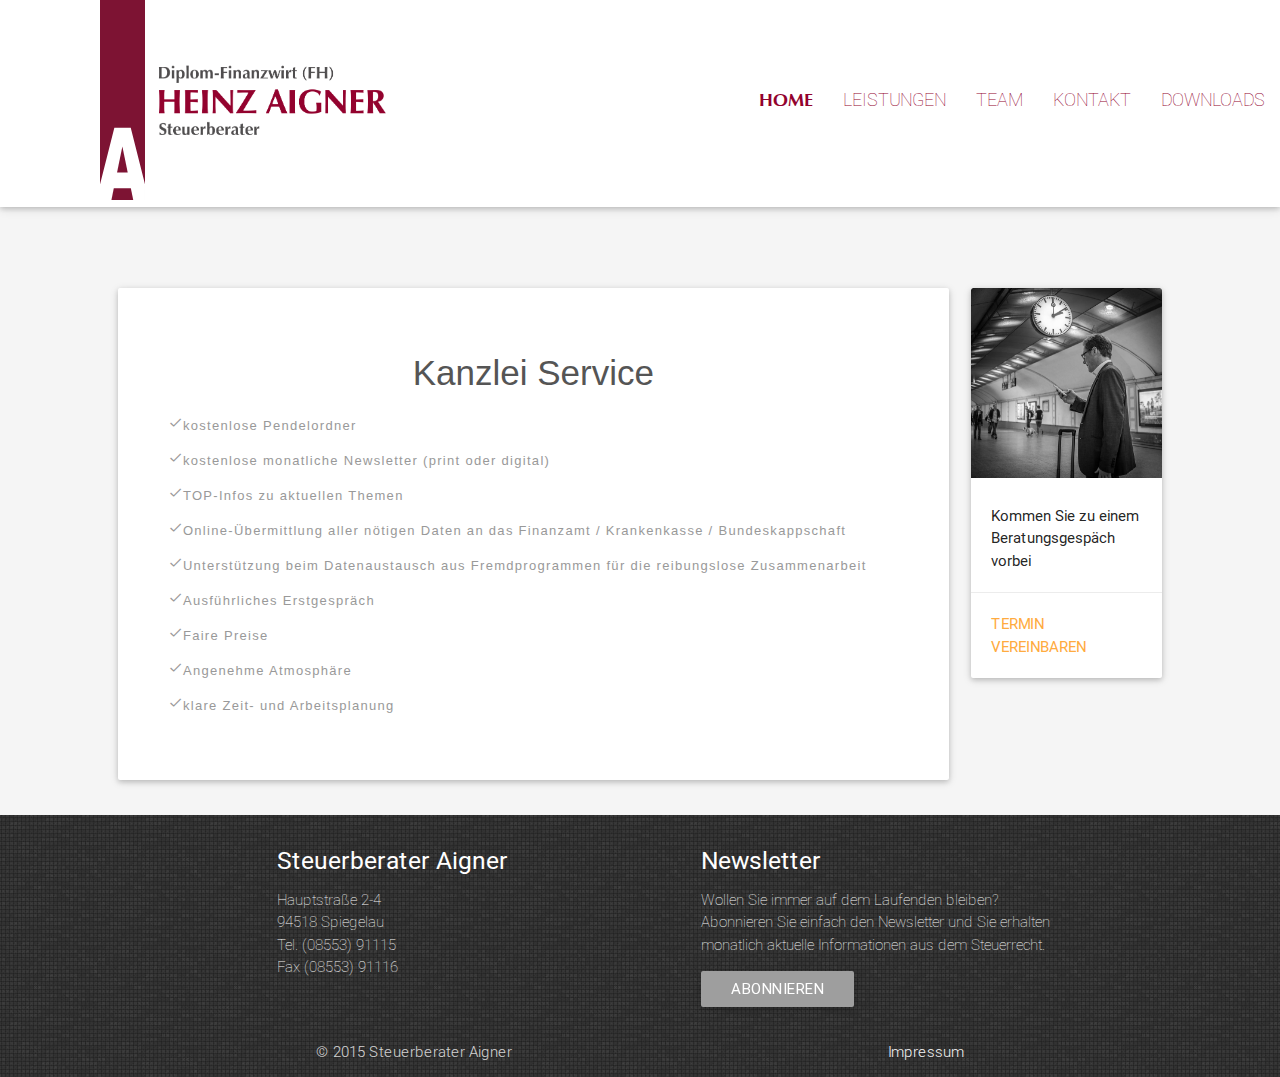
<file: index.html>
<!DOCTYPE html>
<html>

<head>
    <!--Import materialize.css-->
    <link type="text/css" rel="stylesheet" href="css/materialize.css" media="screen,projection"/>
    <link type="text/css" rel="stylesheet" href="css/style.css" media="screen,projection"/>
    <link href="https://fonts.googleapis.com/icon?family=Material+Icons" rel="stylesheet">

    <!--Let browser know website is optimized for mobile-->
    <meta name="viewport" content="width=device-width, initial-scale=1.0"/>
    <meta charset="utf-8">


    <!--  Favicon-->
    <link rel="apple-touch-icon" sizes="57x57" href="favicon/apple-icon-57x57.png">
    <link rel="apple-touch-icon" sizes="60x60" href="favicon/apple-icon-60x60.png">
    <link rel="apple-touch-icon" sizes="72x72" href="favicon/apple-icon-72x72.png">
    <link rel="apple-touch-icon" sizes="76x76" href="favicon/apple-icon-76x76.png">
    <link rel="apple-touch-icon" sizes="114x114" href="favicon/apple-icon-114x114.png">
    <link rel="apple-touch-icon" sizes="120x120" href="favicon/apple-icon-120x120.png">
    <link rel="apple-touch-icon" sizes="144x144" href="favicon/apple-icon-144x144.png">
    <link rel="apple-touch-icon" sizes="152x152" href="favicon/apple-icon-152x152.png">
    <link rel="apple-touch-icon" sizes="180x180" href="favicon/apple-icon-180x180.png">
    <link rel="icon" type="image/png" sizes="192x192" href="favicon/android-icon-192x192.png">
    <link rel="icon" type="image/png" sizes="32x32" href="favicon/favicon-32x32.png">
    <link rel="icon" type="image/png" sizes="96x96" href="favicon/favicon-96x96.png">
    <link rel="icon" type="image/png" sizes="16x16" href="favicon/favicon-16x16.png">
    <link rel="manifest" href="favicon/manifest.json">
    <meta name="msapplication-TileColor" content="#ffffff">
    <meta name="msapplication-TileImage" content="favicon/ms-icon-144x144.png">
    <meta name="theme-color" content="#ffffff">
    <title>Steuerkanzlei Heinz Aigner</title>
</head>

<body>
<header class="z-depth-1">
    <div class="navbar">
        <nav>

            <div class="nav-wrapper">
                <a href="#!" class="brand-logo "><img src="assets/img/logo_svg.svg" class="head_logo"></a>
                <a href="#!" ><img src="assets/img/title_logo.png" class="title_text"></a>
                <a href="#" data-activates="mobile-demo" class="button-collapse"><i class="material-icons">menu</i></a>
                <ul class="right hide-on-med-and-down">
                    <li><a class="navitems active" href="index.html">Home</a></li>
                    <li><a class="navitems" href="Leistungen.html">Leistungen</a></li>
                    <li><a class="navitems" href="Team.html">Team</a></li>
                    <li><a class="navitems" href="kontakt.html">Kontakt</a></li>
                    <li><a class="navitems" href="downloads.html">Downloads</a></li>


                </ul>
                <ul class="side-nav" id="mobile-demo">
                    <li><a href="index.html">Home</a></li>
                    <li><a href="Leistungen.html">Leistungen</a></li>
                    <li><a href="Team.html">Team</a></li>
                    <li><a href="kontakt.html">Kontakt</a></li>
                    <li><a href="downloads.html">Downloads</a></li>

                </ul>
            </div>
        </nav>
    </div>
</header>

<main>
    <!--
    <div class="slider">
        <ul class="slides">
            <li>
                <img src="http://lorempixel.com/output/business-q-g-1160-500-4.jpg">
                <!-- random image 
                <div class="caption center-align">
                    <h3>This is our big Tagline!</h3>
                    <h5 class="light grey-text text-lighten-3">Here's our small slogan.</h5>
                </div>
            </li>
            <li>
                <img src="http://lorempixel.com/output/business-q-g-1124-480-6.jpg">
                <!-- random image 
                <div class="caption left-align">
                    <h3>Left Aligned Caption</h3>
                    <h5 class="light grey-text text-lighten-3">Here's our small slogan.</h5>
                </div>
            </li>
            <li>
                <img src="http://lorempixel.com/output/business-q-g-1124-480-1.jpg">
                <!-- random image 
                <div class="caption right-align">
                    <h3>Right Aligned Caption</h3>
                    <h5 class="light grey-text text-lighten-3">Here's our small slogan.</h5>
                </div>
            </li>
            <li>
                <img src="http://lorempixel.com/output/business-q-g-1124-480-8.jpg">
                <!-- random image 
                <div class="caption center-align">
                    <h3>This is our big Tagline!</h3>
                    <h5 class="light grey-text text-lighten-3">Here's our small slogan.</h5>
                </div>
            </li>
        </ul>
    -->
    </div>
    <div class="row">
        <div class="col s12 m1">
        <p></p></div>
        <div class="col s12 m8">
            <div class="card" id="kanzlei-service">
                <h4 class="center-align h-arvo">Kanzlei Service</h4>
                <p class="p-arvo-1"><i class="tiny material-icons">done</i>kostenlose Pendelordner</p>
                <p class="p-arvo-1"><i class="tiny material-icons">done</i>kostenlose monatliche Newsletter (print oder digital)</p>
                <p class="p-arvo-1"><i class="tiny material-icons">done</i>TOP-Infos zu aktuellen Themen</p>
                <p class="p-arvo-1"><i class="tiny material-icons">done</i>Online-Übermittlung aller nötigen Daten an das Finanzamt / Krankenkasse / Bundeskappschaft</p>
                <p class="p-arvo-1"><i class="tiny material-icons">done</i>Unterstützung beim Datenaustausch aus Fremdprogrammen für die reibungslose Zusammenarbeit</p>
                <p class="p-arvo-1"><i class="tiny material-icons">done</i>Ausführliches Erstgespräch</p>
                <p class="p-arvo-1"><i class="tiny material-icons">done</i>Faire Preise</p>
                <p class="p-arvo-1"><i class="tiny material-icons">done</i>Angenehme Atmosphäre</p>
                <p class="p-arvo-1"><i class="tiny material-icons">done</i>klare Zeit- und Arbeitsplanung</p>
            </div>
        </div>
        <div class="col s12 m2">
            <div class="card">
                <div class="card-image">
                    <img src="assets/img/home/img-termin.jpg">

                </div>
                <div class="card-content">
                    <p>Kommen Sie zu einem Beratungsgespäch vorbei</p>
                </div>
                <div class="card-action">
                    <a href="#">Termin vereinbaren</a>
                </div>
            </div>
        </div>
        <!--          <div class="col s0 m5"> <p> </p></div>-->
    </div>
</main>
<div id="modal1" class="modal">
    <div class="modal-content">
        <h4>Impressum</h4>
        <b>Zuständige Aufsichtsbehörde: </b>
        <br>Steuerberaterkammer München. Nederlingerstr.9, 80638 München
        <br>
        <br>
        <b>Zuständige Kammer:</b>
        <br>Steuerberaterkammer München. Nederlingerstr.9, 80638 München Berufsbezeichnung: Steuerberater (bestellt am
        27.12.1995 durch Bayer. Staatsministerium der Finanzen)
        <br>
        <br>
        <b>Berufsrechtliche Regelungen:</b>
        <br>Steuerberatungsgesetz (StBerG) Durchführungsverordnung zum Steuerberatungsgesetz (DVStB) Berufsordnung für
        Steuerberater (BOStB) Steuerberatergebührenverordnung (StBGebV).
        <br>Hinweis: Die Regelungen können bei der Bundessteuerberaterkammer www.bstbk.de eingesehen werden. Angaben zur
        Berufshaftpflichtversicherung. Zürich Insurance pic – Niederlassung Deutschland, 53287 Bonn – Vertrags-Nr.
        802.120.432.027 Umsatzsteuer-Identifikationsnummer (§27a UStG): DE175885136
        <br>
        <br> <b>Inhaltlich Verantwortlicher:</b>
        <br> Heinz Aigner
        <br> Dorfstraße 18
        <br>94536 Eppenschlag
        <br><b>Haftungsausschluss:</b>
        <br> Für die Inhalte externer Links übernehmen wir trotz sorgfältiger inhaltlicher Prüfung keine Haftung. Den
        Inhalt verlinkter Seiten verantworten deren Betreiber.</p>
        <br>
        <br>
    </div>
    <div class="modal-footer">
        <a href="#!" class=" modal-action modal-close waves-effect waves-green btn-flat">Schliessen</a>
    </div>
</div>

<div id="modal2" class="modal">
    <div class="modal-content">
        <h4>Geben Sie Ihre Email-Adresse ein</h4>

        <div class="row">
            <form class="col s12">
                <div class="row">
                    <div class="input-field col s12">
                        <input id="email" type="email" class="validate">
                        <label for="email" data-error="wrong" data-success="right">max-mustermann@beispiel.de</label>
                        <button class=" btn waves-effect waves-light grey modal-trigger " href="#modal2" type="submit "
                                name="action ">Absenden
                        </button>
                    </div>
                </div>
            </form>
        </div>

    </div>
    <div class="modal-footer">
        <a href="#!" class=" modal-action modal-close waves-effect waves-green btn-flat">Schliessen</a>
    </div>
</div>

<footer class="page-footer">
    <div class="container">
        <div class="row">
            <div class="col s6">
                <h5 class="white-text">Steuerberater Aigner</h5>

                <p class="grey-text text-lighten-4" id="adress">Hauptstraße 2-4
                    <br>94518 Spiegelau
                    <br>Tel. (08553) 91115
                    <br>Fax (08553) 91116</p>

            </div>
            <div class="col s6">
                <h5 class="white-text">Newsletter</h5>

                <p class="grey-text text-lighten-4" id="newsletter">Wollen Sie immer auf dem Laufenden bleiben?
                    <br>Abonnieren Sie einfach den Newsletter und Sie erhalten monatlich aktuelle Informationen aus dem
                    Steuerrecht.</p>
                <button class=" btn waves-effect waves-light grey modal-trigger " href="#modal2" type="submit "
                        name="action ">Abonnieren
                </button>


            </div>

        </div>
        <div class="footer-copyright">
            <div class="container container-copy">© 2015 Steuerberater Aigner
                <a class="grey-text text-lighten-4 right modal-trigger " href="#modal1 ">Impressum</a>
            </div>

        </div>
</footer>
<!--Import jQuery before materialize.js-->
<script type="text/javascript " src="https://code.jquery.com/jquery-2.1.1.min.js "></script>
<script type="text/javascript " src="js/materialize.min.js "></script>
<script type="text/javascript" src="js/classie.js"></script>
<script type="text/javascript " src="js/app.js "></script>
</body>

</html>
</file>
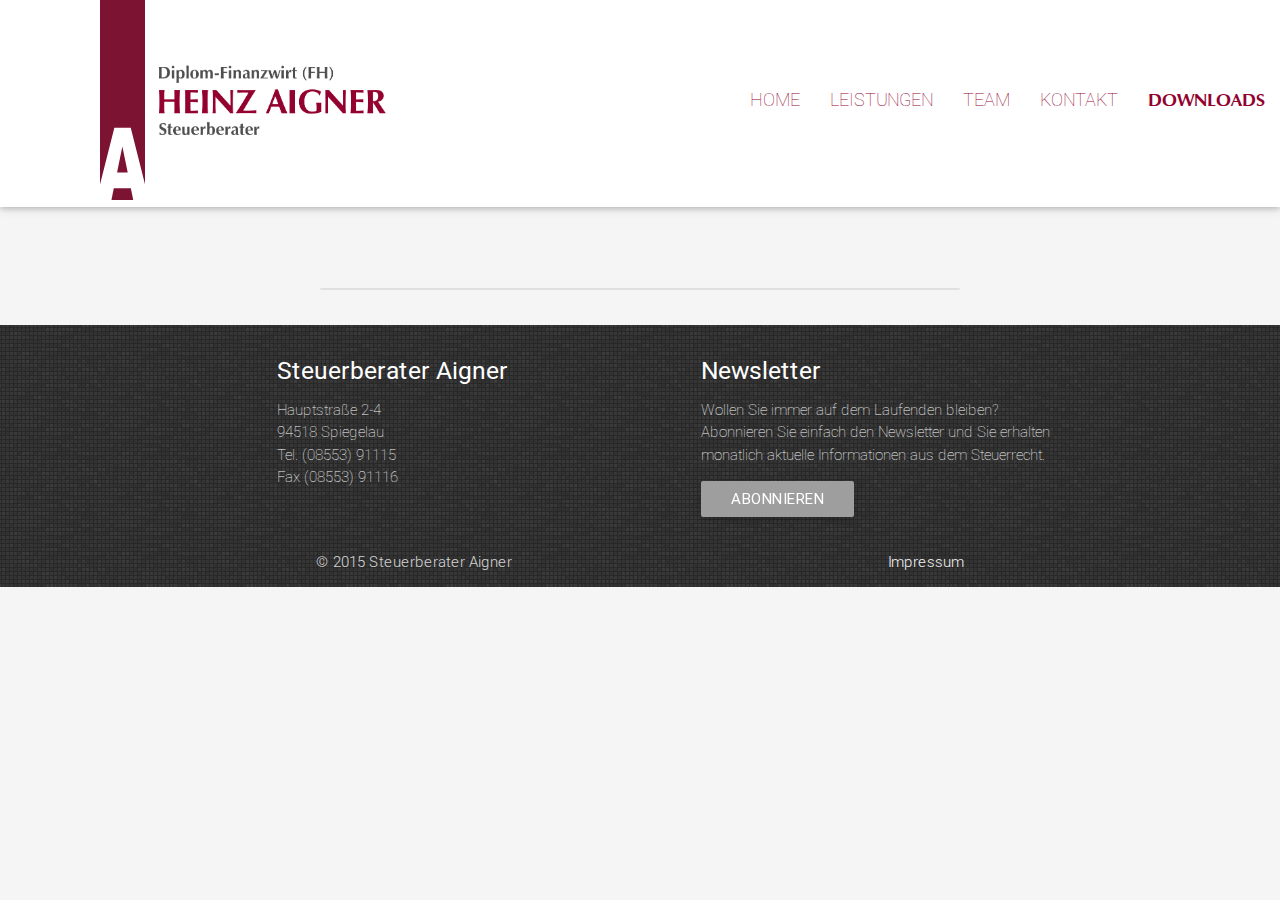
<file: downloads.html>
<!DOCTYPE html>
<html>

<head>
    <!--Import materialize.css-->
    <link type="text/css" rel="stylesheet" href="css/materialize.css" media="screen,projection" />
    <link type="text/css" rel="stylesheet" href="css/style.css" media="screen,projection" />
    <link href="https://fonts.googleapis.com/icon?family=Material+Icons" rel="stylesheet">

    <!--Let browser know website is optimized for mobile-->
    <meta name="viewport" content="width=device-width, initial-scale=1.0" />
    <meta charset="utf-8">


    <!--  Favicon-->
    <link rel="apple-touch-icon" sizes="57x57" href="favicon/apple-icon-57x57.png">
    <link rel="apple-touch-icon" sizes="60x60" href="favicon/apple-icon-60x60.png">
    <link rel="apple-touch-icon" sizes="72x72" href="favicon/apple-icon-72x72.png">
    <link rel="apple-touch-icon" sizes="76x76" href="favicon/apple-icon-76x76.png">
    <link rel="apple-touch-icon" sizes="114x114" href="favicon/apple-icon-114x114.png">
    <link rel="apple-touch-icon" sizes="120x120" href="favicon/apple-icon-120x120.png">
    <link rel="apple-touch-icon" sizes="144x144" href="favicon/apple-icon-144x144.png">
    <link rel="apple-touch-icon" sizes="152x152" href="favicon/apple-icon-152x152.png">
    <link rel="apple-touch-icon" sizes="180x180" href="favicon/apple-icon-180x180.png">
    <link rel="icon" type="image/png" sizes="192x192" href="favicon/android-icon-192x192.png">
    <link rel="icon" type="image/png" sizes="32x32" href="favicon/favicon-32x32.png">
    <link rel="icon" type="image/png" sizes="96x96" href="favicon/favicon-96x96.png">
    <link rel="icon" type="image/png" sizes="16x16" href="favicon/favicon-16x16.png">
    <link rel="manifest" href="favicon/manifest.json">
    <meta name="msapplication-TileColor" content="#ffffff">
    <meta name="msapplication-TileImage" content="favicon/ms-icon-144x144.png">
    <meta name="theme-color" content="#ffffff">
    <title>Steuerkanzlei Heinz Aigner</title>
</head>

<body>
<header class="z-depth-1">
        <div class="navbar">
            <nav>

                <div class="nav-wrapper">
                    <a href="#!" class="brand-logo "><img src="assets/img/logo_svg.svg" class="head_logo"></a>
                    <a href="#!"><img src="assets/img/title_logo.png" class="title_text"></a>
                    <a href="#" data-activates="mobile-demo" class="button-collapse"><i class="material-icons">menu</i></a>
                    <ul class="right hide-on-med-and-down">
                        <li><a class="navitems " href="index.html">Home</a></li>
                        <li><a class="navitems" href="Leistungen.html">Leistungen</a></li>
                        <li><a class="navitems" href="Team.html">Team</a></li>
                        <li><a class="navitems" href="kontakt.html">Kontakt</a></li>
                        <li><a class="navitems active" href="downloads.html">Downloads</a></li>


                    </ul>
                    <ul class="side-nav" id="mobile-demo">
                        <li><a href="index.html">Home</a></li>
                        <li><a href="Leistungen.html">Leistungen</a></li>
                        <li><a href="Team.html">Team</a></li>
                        <li><a href="kontakt.html">Kontakt</a></li>
                        <li><a href="downloads.html">Downloads</a></li>

                    </ul>
                </div>
            </nav>
        </div>
    </header>

    <main>

        <div class="row">
            <div class="col m3"><p> </p></div>
            <ul class="collection col m6" id="downloadcollection"></ul>
            <div class="col m3"><p> </p></div>
        </div>
       




    </main>
    <div id="modal1" class="modal">
        <div class="modal-content">
            <h4>Impressum</h4>
            <b>Zuständige Aufsichtsbehörde: </b>
            <br>Steuerberaterkammer München. Nederlingerstr.9, 80638 München
            <br>
            <br>
            <b>Zuständige Kammer:</b>
            <br>Steuerberaterkammer München. Nederlingerstr.9, 80638 München Berufsbezeichnung: Steuerberater (bestellt am 27.12.1995 durch Bayer. Staatsministerium der Finanzen)
            <br>
            <br>
            <b>Berufsrechtliche Regelungen:</b>
            <br>Steuerberatungsgesetz (StBerG) Durchführungsverordnung zum Steuerberatungsgesetz (DVStB) Berufsordnung für Steuerberater (BOStB) Steuerberatergebührenverordnung (StBGebV).
            <br>Hinweis: Die Regelungen können bei der Bundessteuerberaterkammer www.bstbk.de eingesehen werden. Angaben zur Berufshaftpflichtversicherung. Zürich Insurance pic – Niederlassung Deutschland, 53287 Bonn – Vertrags-Nr. 802.120.432.027 Umsatzsteuer-Identifikationsnummer (§27a UStG): DE175885136
            <br>
            <br> <b>Inhaltlich Verantwortlicher:</b>
            <br> Heinz Aigner
            <br> Dorfstraße 18
            <br>94536 Eppenschlag
            <br><b>Haftungsausschluss:</b>
            <br> Für die Inhalte externer Links übernehmen wir trotz sorgfältiger inhaltlicher Prüfung keine Haftung. Den Inhalt verlinkter Seiten verantworten deren Betreiber.</p>
            <br>
            <br>
        </div>
        <div class="modal-footer">
            <a href="#!" class=" modal-action modal-close waves-effect waves-green btn-flat">Schliessen</a>
        </div>
    </div>

    <div id="modal2" class="modal">
        <div class="modal-content">
            <h4>Geben Sie Ihre Email-Adresse ein</h4>

            <div class="row">
                <form class="col s12">
                    <div class="row">
                        <div class="input-field col s12">
                            <input id="email" type="email" class="validate">
                            <label for="email" data-error="wrong" data-success="right">max-mustermann@beispiel.de</label>
                            <button class=" btn waves-effect waves-light grey modal-trigger " href="#modal2" type="submit " name="action ">Absenden
                            </button>
                        </div>
                    </div>
                </form>
            </div>

        </div>
        <div class="modal-footer">
            <a href="#!" class=" modal-action modal-close waves-effect waves-green btn-flat">Schliessen</a>
        </div>
    </div>

    <footer class="page-footer  grey darken-2">
        <div class="container">
            <div class="row">
                <div class="col s6">
                    <h5 class="white-text">Steuerberater Aigner</h5>

                    <p class="grey-text text-lighten-4" id="adress">Hauptstraße 2-4
                        <br>94518 Spiegelau
                        <br>Tel. (08553) 91115
                        <br>Fax (08553) 91116</p>

                </div>
                <div class="col s6">
                    <h5 class="white-text">Newsletter</h5>

                    <p class="grey-text text-lighten-4" id="newsletter">Wollen Sie immer auf dem Laufenden bleiben?
                        <br>Abonnieren Sie einfach den Newsletter und Sie erhalten monatlich aktuelle Informationen aus dem Steuerrecht.
                    </p>
                    <button class=" btn waves-effect waves-light grey modal-trigger " href="#modal2" type="submit " name="action ">Abonnieren
                    </button>


                </div>

            </div>
            <div class="footer-copyright ">
                <div class="container ">© 2015 Steuerberater Aigner
                    <a class="grey-text text-lighten-4 right modal-trigger " href="#modal1 ">Impressum</a>
                </div>

            </div>
    </footer>
    <!--Import jQuery before materialize.js-->
    <script type="text/javascript " src="https://code.jquery.com/jquery-2.1.1.min.js "></script>
    <script type="text/javascript " src="js/materialize.min.js "></script>
    <script type="text/javascript" src="js/classie.js"></script>
    <script type="text/javascript " src="js/app.js "></script>
    <script type="text/javascript " src="js/pdf_loader.js"></script>
        <script>
         $(document).ready(function(){
 callForImages();
     
  });

        </script>
</body>

</html>
</file>
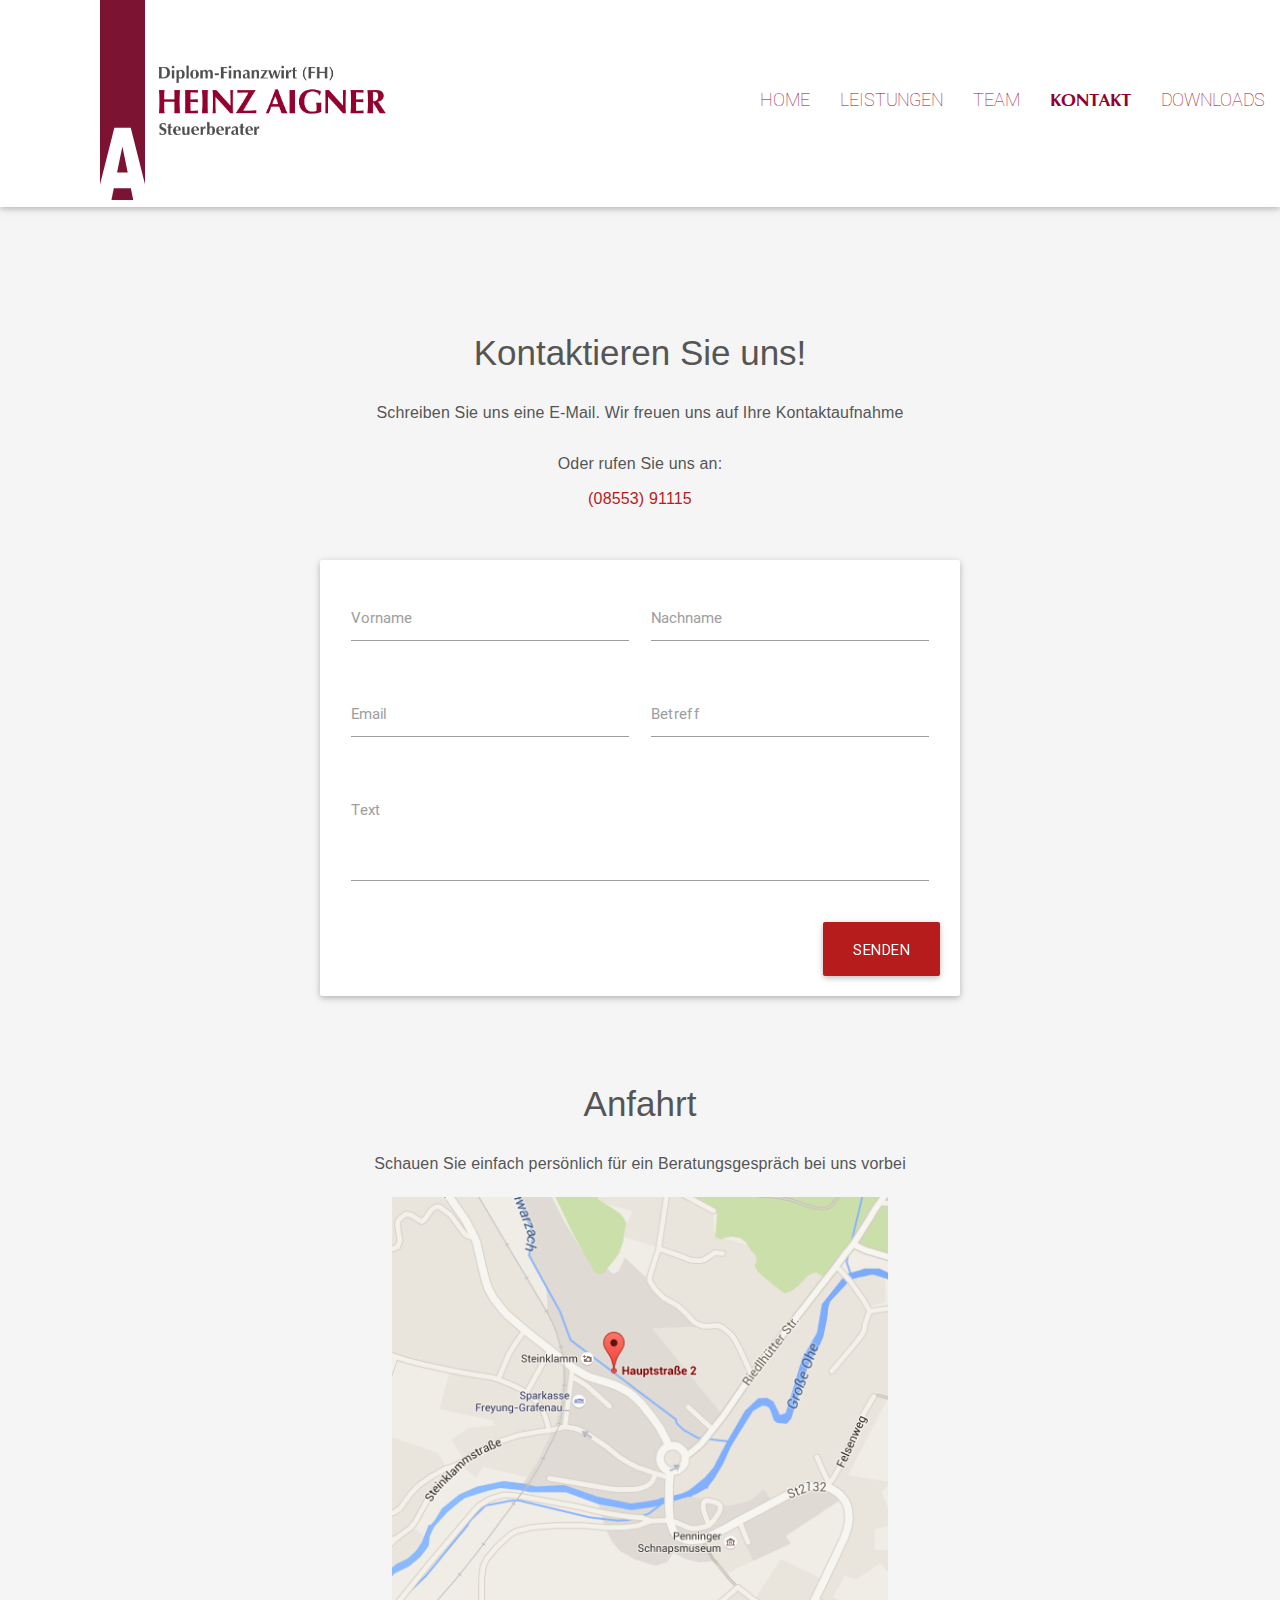
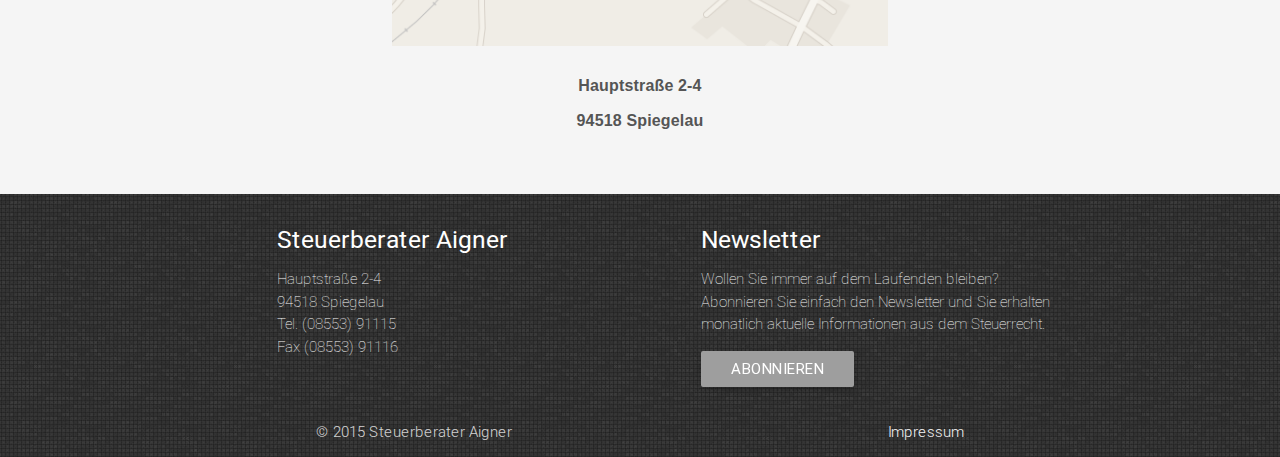
<file: Kontakt.html>
<!DOCTYPE html>
<html>

<head>
    <!--Import materialize.css-->
    <link type="text/css" rel="stylesheet" href="css/materialize.css" media="screen,projection"/>
    <link type="text/css" rel="stylesheet" href="css/style.css" media="screen,projection"/>
    <link href="https://fonts.googleapis.com/icon?family=Material+Icons" rel="stylesheet">

    <!--Let browser know website is optimized for mobile-->
    <meta name="viewport" content="width=device-width, initial-scale=1.0"/>
    <meta charset="utf-8">


    <!--  Favicon-->
    <link rel="apple-touch-icon" sizes="57x57" href="favicon/apple-icon-57x57.png">
    <link rel="apple-touch-icon" sizes="60x60" href="favicon/apple-icon-60x60.png">
    <link rel="apple-touch-icon" sizes="72x72" href="favicon/apple-icon-72x72.png">
    <link rel="apple-touch-icon" sizes="76x76" href="favicon/apple-icon-76x76.png">
    <link rel="apple-touch-icon" sizes="114x114" href="favicon/apple-icon-114x114.png">
    <link rel="apple-touch-icon" sizes="120x120" href="favicon/apple-icon-120x120.png">
    <link rel="apple-touch-icon" sizes="144x144" href="favicon/apple-icon-144x144.png">
    <link rel="apple-touch-icon" sizes="152x152" href="favicon/apple-icon-152x152.png">
    <link rel="apple-touch-icon" sizes="180x180" href="favicon/apple-icon-180x180.png">
    <link rel="icon" type="image/png" sizes="192x192" href="favicon/android-icon-192x192.png">
    <link rel="icon" type="image/png" sizes="32x32" href="favicon/favicon-32x32.png">
    <link rel="icon" type="image/png" sizes="96x96" href="favicon/favicon-96x96.png">
    <link rel="icon" type="image/png" sizes="16x16" href="favicon/favicon-16x16.png">
    <link rel="manifest" href="favicon/manifest.json">
    <meta name="msapplication-TileColor" content="#ffffff">
    <meta name="msapplication-TileImage" content="favicon/ms-icon-144x144.png">
    <meta name="theme-color" content="#ffffff">
    <title>Steuerkanzlei Heinz Aigner</title>
</head>

<body>
<header class="z-depth-1">
    <div class="navbar">
        <nav>

            <div class="nav-wrapper">
                <a href="#!" class="brand-logo "><img src="assets/img/logo_svg.svg" class="head_logo"></a>
                <a href="#!" ><img src="assets/img/title_logo.png" class="title_text"></a>
                <a href="#" data-activates="mobile-demo" class="button-collapse"><i class="material-icons">menu</i></a>
                <ul class="right hide-on-med-and-down">
                    <li><a class="navitems" href="index.html">Home</a></li>
                    <li><a class="navitems" href="Leistungen.html">Leistungen</a></li>
                    <li><a class="navitems" href="Team.html">Team</a></li>
                    <li><a class="navitems active" href="kontakt.html">Kontakt</a></li>
                    <li><a class="navitems" href="downloads.html">Downloads</a></li>


                </ul>
                <ul class="side-nav" id="mobile-demo">
                    <li><a href="index.html">Home</a></li>
                    <li><a href="Leistungen.html">Leistungen</a></li>
                    <li><a href="Team.html">Team</a></li>
                    <li><a href="kontakt.html">Kontakt</a></li>
                    <li><a href="downloads.html">Downloads</a></li>

                </ul>
            </div>
        </nav>
    </div>
</header>

<main>
    <div class="titles">

        <p class="h-arvo">Kontaktieren Sie uns!</p>

        <p class="h3-arvo">Schreiben Sie uns eine E-Mail. Wir freuen uns auf Ihre Kontaktaufnahme</p>

        <p class="h3-arvo">Oder rufen Sie uns an: <a href="tel:+49855391115" class="h3-arvo telnumber">(08553) 91115</a>
        </p>

    </div>

    <div id="contactform">

        <div class="row">
            <div class="col s0 m3">
                <p></p>
            </div>

            <form class="col m6 card-panel" id="con" action="send_form_email.php" method="post">
                <div class="row">

                    <div class="input-field col s6 m6">
                        <!--                                <i class="material-icons prefix">account_circle</i>-->
                        <input id="first_name" type="text" class="validate">
                        <label for="first_name">Vorname</label>
                    </div>

                    <div class="input-field col s6 m6">
                        <!--                            <i class="material-icons prefix">account_circle</i>-->
                        <input id="last_name" type="text" class="validate">
                        <label for="last_name">Nachname</label>
                    </div>
                </div>


                <div class="row">
                    <div class="input-field col s12 m6">
                        <!--                                <i class="material-icons prefix">email</i>-->
                        <input id="email" type="email" class="validate">
                        <label for="email">Email</label>
                    </div>
                    <div class="input-field col s12 m6">
                        <!--                                <i class="material-icons prefix">mode_edit</i>-->
                        <input id="telephone" type="text" class="validate">
                        <label for="telephone">Betreff</label>
                    </div>
                </div>


                <div class="row">
                    <div class="input-field col s12 m12">
                        <!--                                <i class="material-icons prefix">chat bubble</i>-->
                        <textarea id="comments" class="materialize-textarea"></textarea>
                        <label for="comments">Text</label>
                    </div>
                </div>
                <!--                    <button type="submit" class=" btn-floating btn-large waves-effect waves-light red darken-4" id="submitbutton"><i class="material-icons">send</i></button>-->
                <button type="submit" class="  btn-large waves-effect waves-light red darken-4" id="submitbutton">
                    Senden
                </button>


            </form>



            <div class="col s0 m3">
                <p></p>
            </div>
        </div>

        <div class="titles">

            <p class="h-arvo">Anfahrt</p>

            <p class="h3-arvo">Schauen Sie einfach persönlich für ein Beratungsgespräch bei uns vorbei</p>

            <img src="assets/img/kontakt/Screenshot%202015-09-13%2017.09.56.png" width="40%" heigh="30%" class="">

            <p class="h3-arvo "><b>Hauptstraße 2-4<br>
                94518 Spiegelau</b>
            </p>



        </div>

    </div>
</main>
<div id="modal1" class="modal">
    <div class="modal-content">
        <h4>Impressum</h4>
        <b>Zuständige Aufsichtsbehörde: </b>
        <br>Steuerberaterkammer München. Nederlingerstr.9, 80638 München
        <br>
        <br>
        <b>Zuständige Kammer:</b>
        <br>Steuerberaterkammer München. Nederlingerstr.9, 80638 München Berufsbezeichnung: Steuerberater (bestellt am
        27.12.1995 durch Bayer. Staatsministerium der Finanzen)
        <br>
        <br>
        <b>Berufsrechtliche Regelungen:</b>
        <br>Steuerberatungsgesetz (StBerG) Durchführungsverordnung zum Steuerberatungsgesetz (DVStB) Berufsordnung für
        Steuerberater (BOStB) Steuerberatergebührenverordnung (StBGebV).
        <br>Hinweis: Die Regelungen können bei der Bundessteuerberaterkammer www.bstbk.de eingesehen werden. Angaben zur
        Berufshaftpflichtversicherung. Zürich Insurance pic – Niederlassung Deutschland, 53287 Bonn – Vertrags-Nr.
        802.120.432.027 Umsatzsteuer-Identifikationsnummer (§27a UStG): DE175885136
        <br>
        <br> <b>Inhaltlich Verantwortlicher:</b>
        <br> Heinz Aigner
        <br> Dorfstraße 18
        <br>94536 Eppenschlag
        <br><b>Haftungsausschluss:</b>
        <br> Für die Inhalte externer Links übernehmen wir trotz sorgfältiger inhaltlicher Prüfung keine Haftung. Den
        Inhalt verlinkter Seiten verantworten deren Betreiber.</p>
        <br>
        <br>
    </div>
    <div class="modal-footer">
        <a href="#!" class=" modal-action modal-close waves-effect waves-green btn-flat">Schliessen</a>
    </div>
</div>

<div id="modal2" class="modal">
    <div class="modal-content">
        <h4>Geben Sie Ihre Email-Adresse ein</h4>

        <div class="row">
            <form class="col s12">
                <div class="row">
                    <div class="input-field col s12">
                        <input id="email" type="email" class="validate">
                        <label for="email" data-error="wrong" data-success="right">max-mustermann@beispiel.de</label>
                        <button class=" btn waves-effect waves-light grey modal-trigger " href="#modal2" type="submit "
                                name="action ">Absenden
                        </button>
                    </div>
                </div>
            </form>
        </div>

    </div>
    <div class="modal-footer">
        <a href="#!" class=" modal-action modal-close waves-effect waves-green btn-flat">Schliessen</a>
    </div>
</div>

<footer class="page-footer  grey darken-2">
    <div class="container">
        <div class="row">
            <div class="col s6">
                <h5 class="white-text">Steuerberater Aigner</h5>

                <p class="grey-text text-lighten-4" id="adress">Hauptstraße 2-4
                    <br>94518 Spiegelau
                    <br>Tel. (08553) 91115
                    <br>Fax (08553) 91116</p>

            </div>
            <div class="col s6">
                <h5 class="white-text">Newsletter</h5>

                <p class="grey-text text-lighten-4" id="newsletter">Wollen Sie immer auf dem Laufenden bleiben?
                    <br>Abonnieren Sie einfach den Newsletter und Sie erhalten monatlich aktuelle Informationen aus dem
                    Steuerrecht.</p>
                <button class=" btn waves-effect waves-light grey modal-trigger " href="#modal2" type="submit "
                        name="action ">Abonnieren
                </button>


            </div>



        </div>
        <div class="footer-copyright ">
            <div class="container ">© 2015 Steuerberater Aigner
                <a class="grey-text text-lighten-4 right modal-trigger " href="#modal1 ">Impressum</a>
            </div>

        </div>
</footer>
<!--Import jQuery before materialize.js-->
<script type="text/javascript " src="https://code.jquery.com/jquery-2.1.1.min.js "></script>
<script type="text/javascript " src="js/materialize.min.js "></script>
    <script type="text/javascript" src="js/classie.js"></script>

<script type="text/javascript " src="js/app.js "></script>
</body>

</html>
</file>
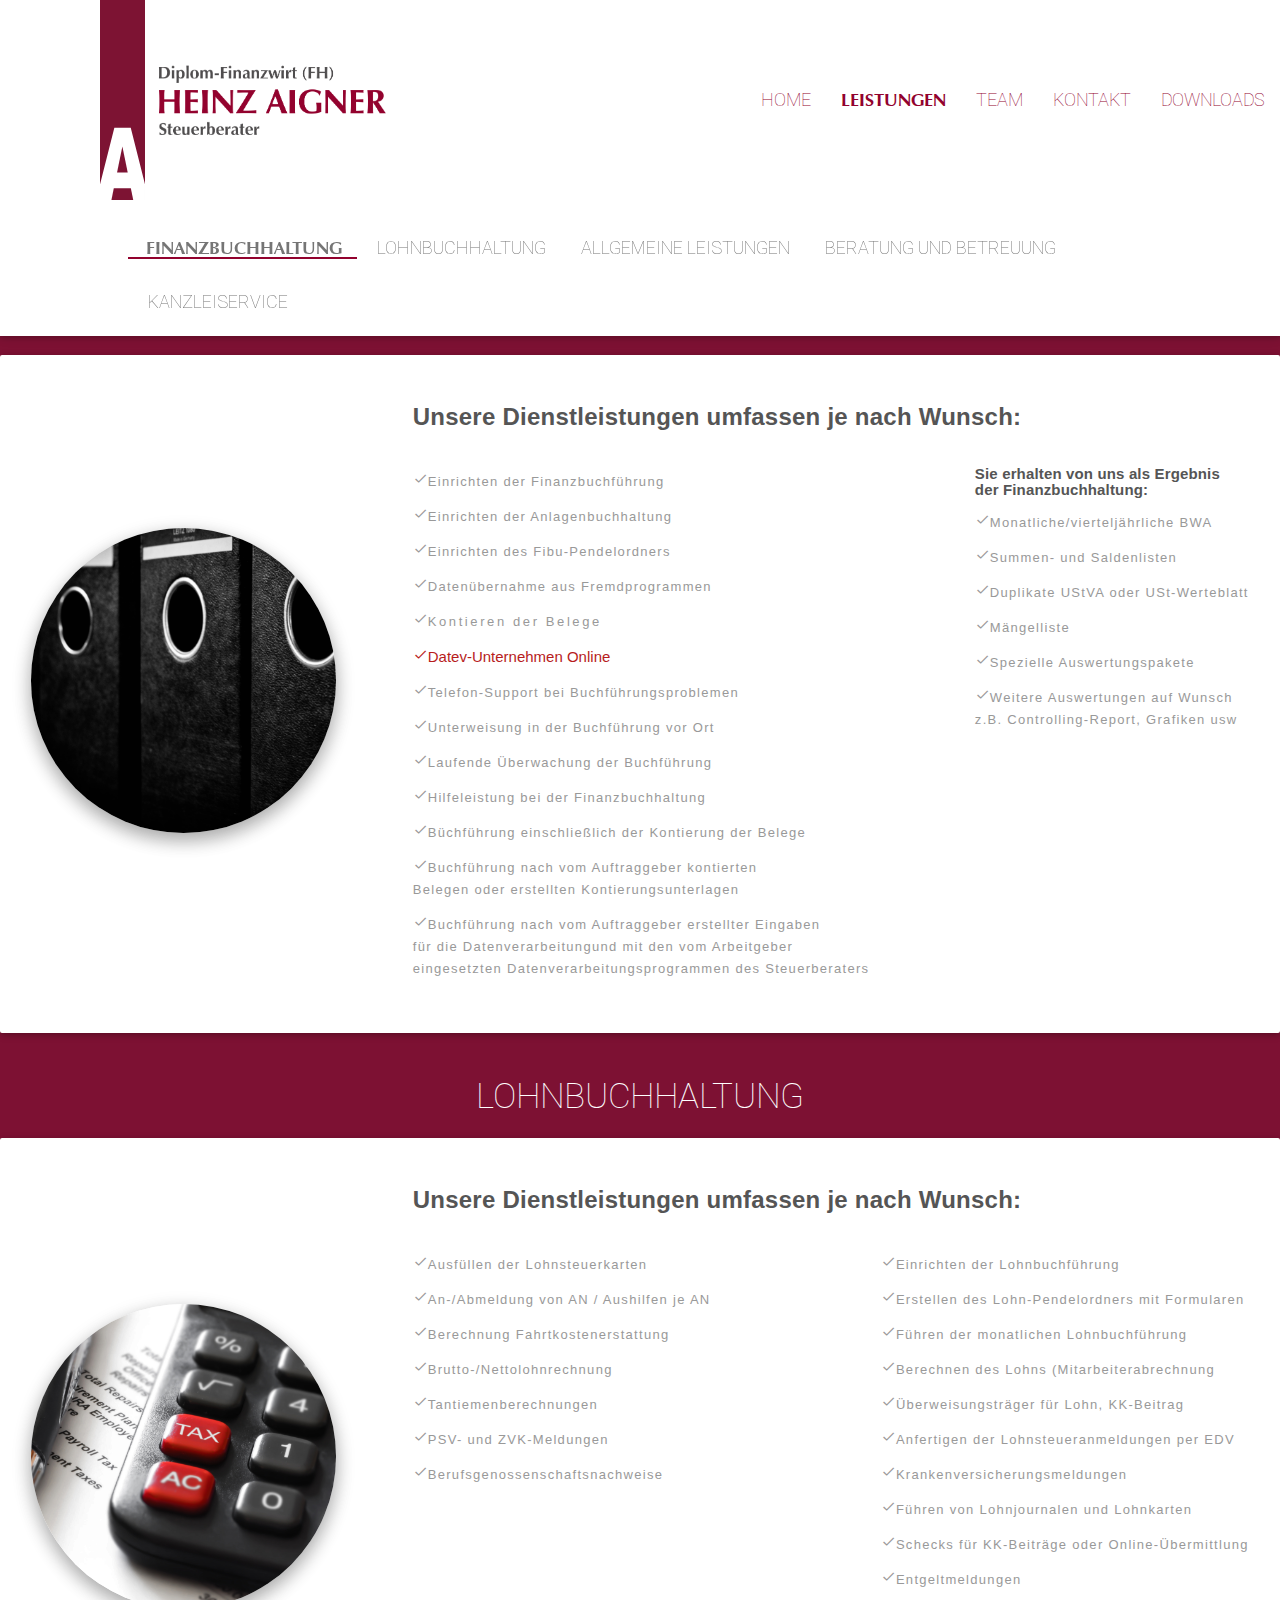
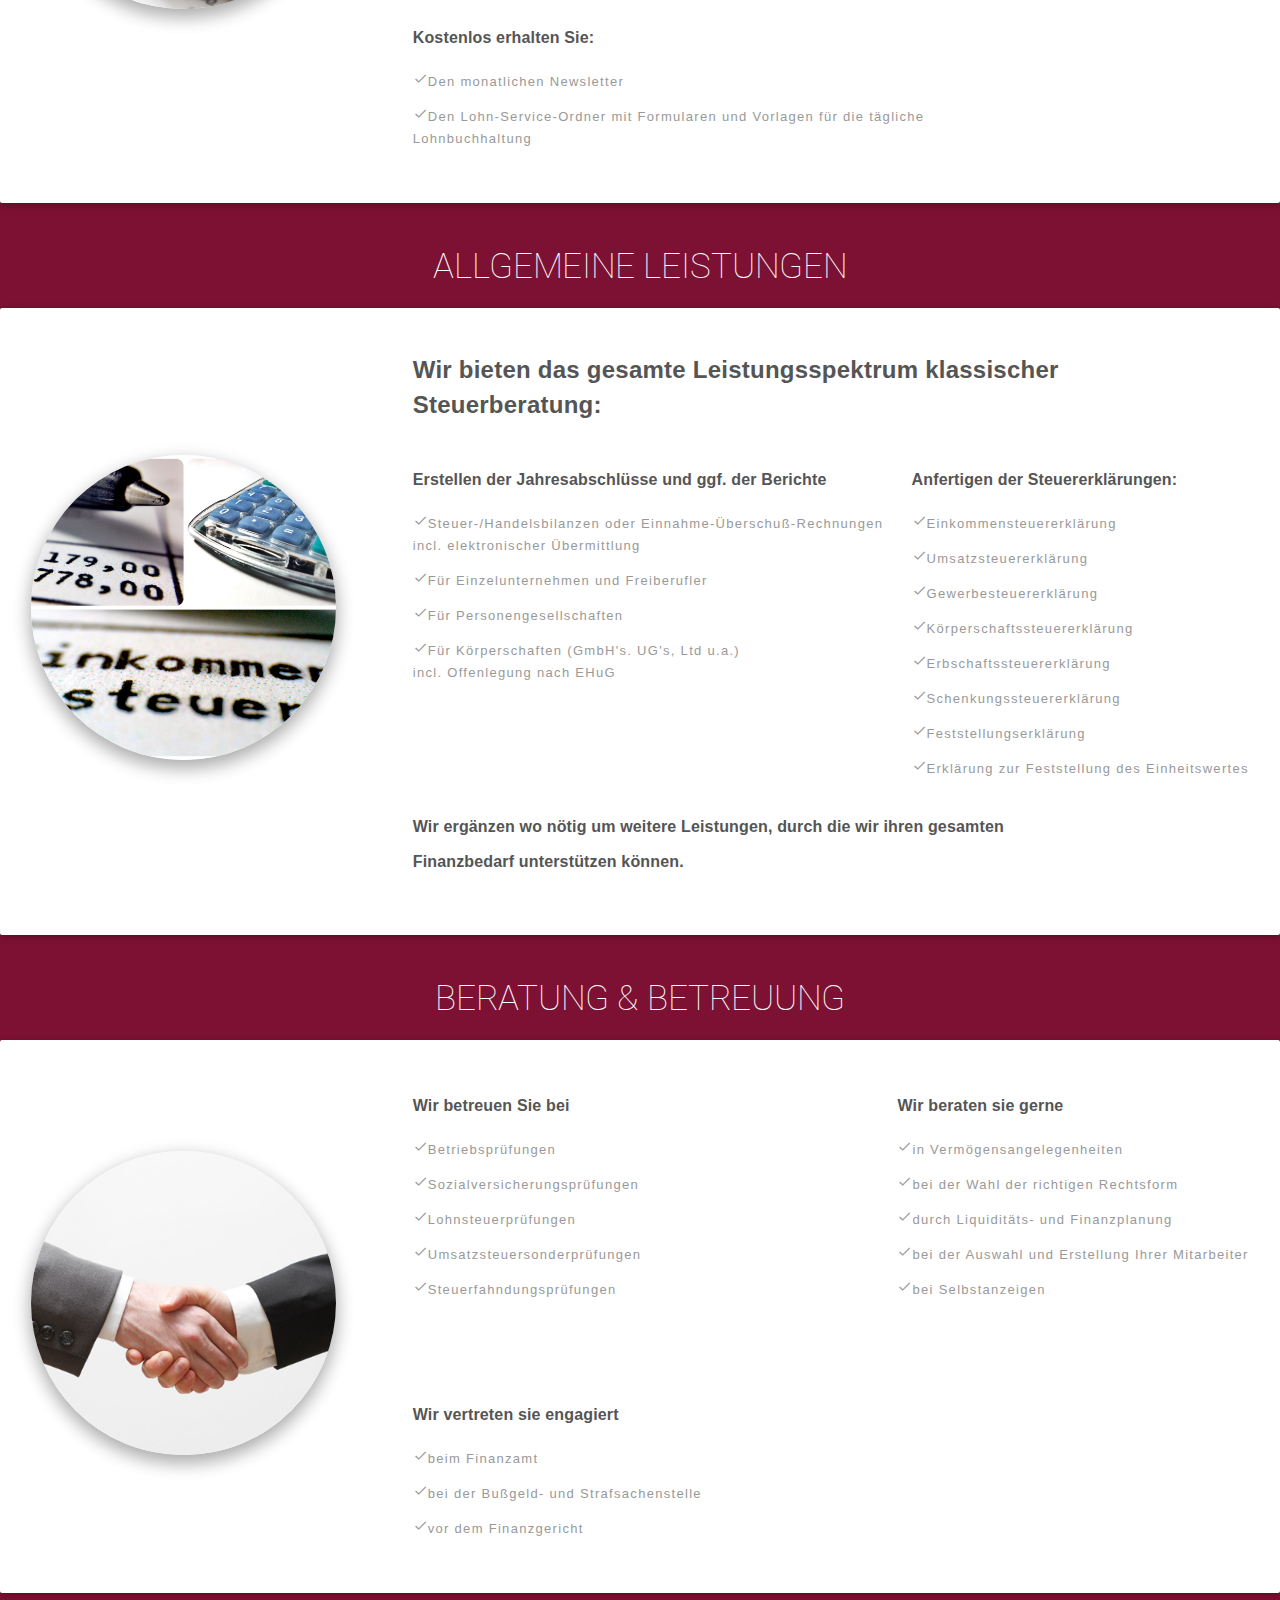
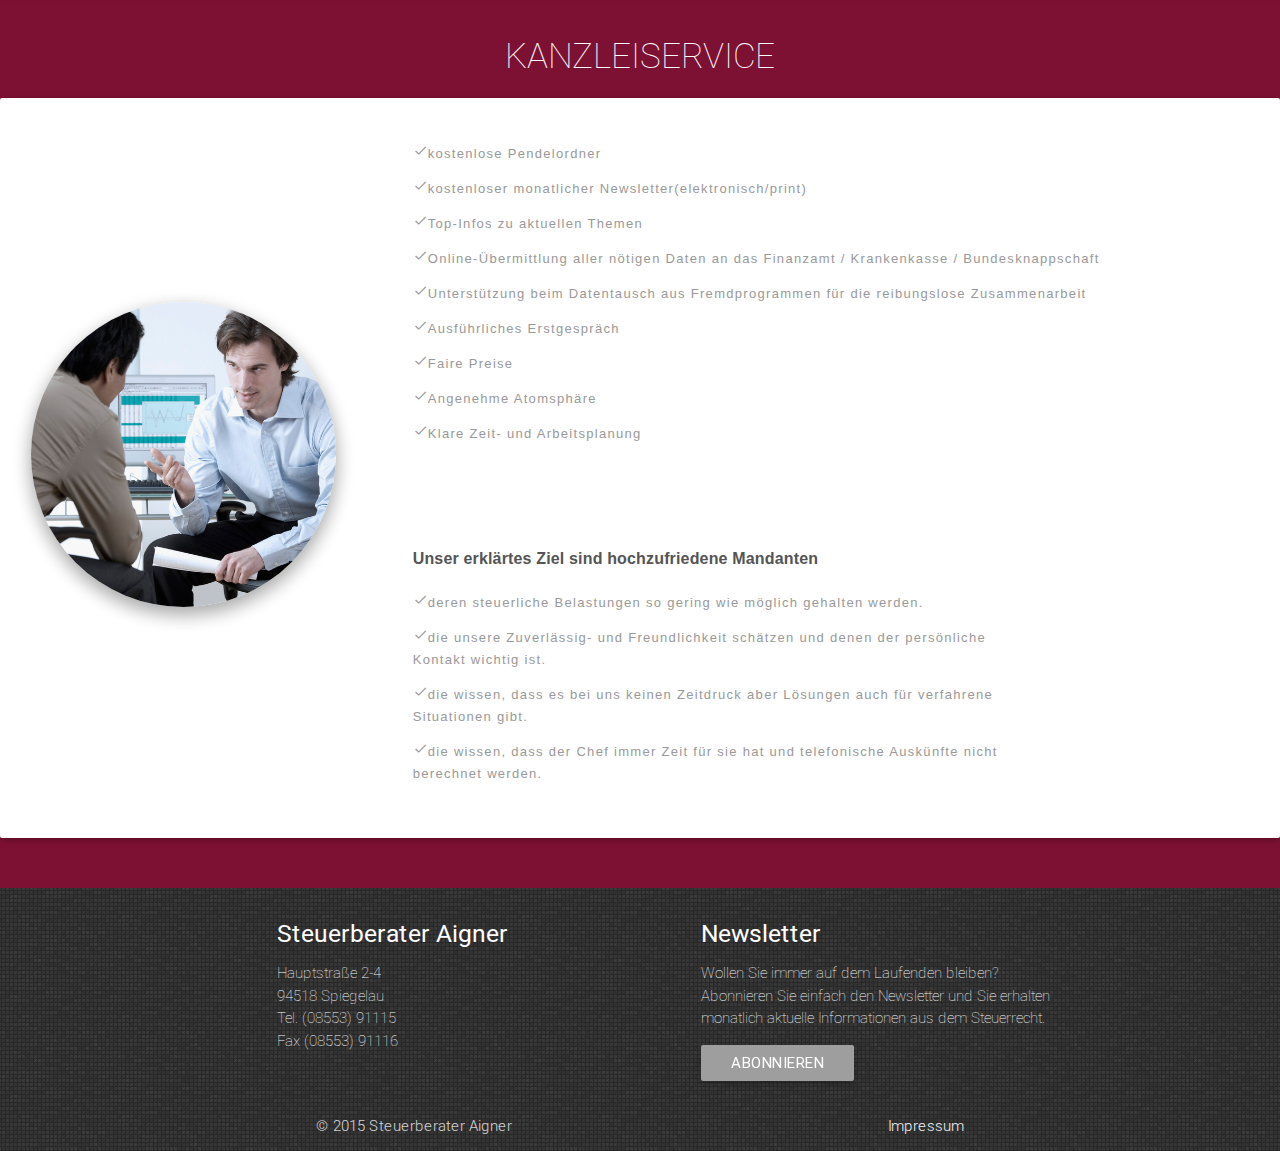
<file: Leistungen.html>
<!DOCTYPE html>
<html>

<head>
    <!--Import materialize.css-->



    <link type="text/css" rel="stylesheet" href="css/materialize.css" media="screen,projection" />
    <link type="text/css" rel="stylesheet" href="css/style.css" media="screen,projection" />

    <link href="https://fonts.googleapis.com/icon?family=Material+Icons" rel="stylesheet">


    <!--Let browser know website is optimized for mobile-->
    <meta name="viewport" content="width=device-width, initial-scale=1.0" />
    <meta charset="utf-8">
</head>

<body class="leist" id="topelement">
    <header class="z-depth-1">
        <div class="navbar">
            <nav>

                <div class="nav-wrapper">
                    <a href="#!" class="brand-logo "><img src="assets/img/logo_svg.svg" class="head_logo"></a>
                    <a href="#!"><img src="assets/img/title_logo.png" class="title_text"></a>
                    <a href="#" data-activates="mobile-demo" class="button-collapse"><i class="material-icons black-text">menu</i></a>
                    <ul class="right hide-on-med-and-down">
                        <li><a class="navitems" href="index.html">Home</a></li>
                        <li><a class="navitems active" href="Leistungen.html">Leistungen</a></li>
                        <li><a class="navitems" href="Team.html">Team</a></li>
                        <li><a class="navitems" href="kontakt.html">Kontakt</a></li>
                        <li><a class="navitems" href="downloads.html">Downloads</a></li>


                    </ul>
                    <ul class="side-nav" id="mobile-demo">
                        <li><a href="index.html">Home</a></li>
                        <li><a href="Leistungen.html">Leistungen</a></li>
                        <li><a href="Team.html">Team</a></li>
                        <li><a href="kontakt.html">Kontakt</a></li>
                        <li><a href="downloads.html">Downloads</a></li>

                    </ul>
                </div>
            </nav>
        </div>
        <!--
        <div class="col hide-on-small-only m3 l2 " id="scrollnav">
      <ul class="section table-of-contents center">
        <li class="navitems"><a href="#introduction">Introduction</a></li>
        <li class="navitems"><a href="#structure">Structure</a></li>
        <li class="navitems"><a href="#initialization">Intialization</a></li>
      </ul>
    </div>

-->
        <nav id="scrollnav" class="hide-on-med-and-down">
            <div class="nav-wrapper">

                <ul id="nav-mobile" class=" section table-of-contents center-align">
                    <li><a href="#finanz">Finanzbuchhaltung</a></li>
                    <li><a href="#lohn">Lohnbuchhaltung</a></li>
                    <li><a href="#allgemein">Allgemeine Leistungen</a></li>
                    <li><a href="#beratung">Beratung und Betreuung</a></li>
                    <li><a href="#kanzlei">Kanzleiservice</a></li>
                </ul>
            </div>
        </nav>
    </header>
    <main class="leistungen-bottom">


        <!-- Finanzbuchhaltung -->

        <div class="section  scrollspy" id="finanz">
            <h4 class="center-align h-arvo leistungen"> Finanzbuchhaltung</h4>


            <div class="col s12 m8 offset-m2 l6 offset-l3">
                <div class="card-panel white  z-depth-1">
                    <div class="row valign-wrapper">
                        <div class="col s2 ">
                            <img src="assets/img/leistungen/img_finanzbuchhaltung2.jpg" width="200%" alt="" class="hide-on-small-only circle z-depth-2">
                        </div>
                        <div class="col s10 offset-l2">
                            <span class="right-alligned">
                  <p class="h1-arvo"><b> Unsere Dienstleistungen umfassen je nach Wunsch:</b></p>
                  
                   <div class="div-container-leistungen">

                       <div class="left">


                           <p class="p-arvo-1"><i class="tiny material-icons">done</i>Einrichten der Finanzbuchführung
                           </p>

                           <p class="p-arvo-1"><i class="tiny material-icons">done</i>Einrichten der Anlagenbuchhaltung
                           </p>

                           <p class="p-arvo-1"><i class="tiny material-icons">done</i>Einrichten des Fibu-Pendelordners
                           </p>

                           <p class="p-arvo-1"><i class="tiny material-icons">done</i>Datenübernahme aus Fremdprogrammen
                           </p>

                           <p class="p-arvo"><i class="tiny material-icons">done</i>Kontieren der Belege</p>
                           <a class="a-arvo" target="_blank" href="http://www.datev.de/demos/un/unternehmen-online/"><i
                                   class="tiny material-icons">done</i>Datev-Unternehmen Online</a>

                           <p class="p-arvo-1"><i class="tiny material-icons">done</i>Telefon-Support bei
                               Buchführungsproblemen</p>

                           <p class="p-arvo-1"><i class="tiny material-icons">done</i>Unterweisung in der Buchführung
                               vor Ort</p>

                           <p class="p-arvo-1"><i class="tiny material-icons">done</i>Laufende Überwachung der
                               Buchführung</p>

                           <p class="p-arvo-1"><i class="tiny material-icons">done</i>Hilfeleistung bei der
                               Finanzbuchhaltung</p>

                           <p class="p-arvo-1"><i class="tiny material-icons">done</i>Büchführung einschließlich der
                               Kontierung der Belege</p>

                           <p class="p-arvo-1"><i class="tiny material-icons">done</i>Buchführung nach vom Auftraggeber
                               kontierten<br> Belegen oder erstellten Kontierungsunterlagen</p>

                           <p class="p-arvo-1"><i class="tiny material-icons">done</i>Buchführung nach vom Auftraggeber
                               erstellter Eingaben <br>
                               für die Datenverarbeitungund mit den vom Arbeitgeber<br> eingesetzten
                               Datenverarbeitungsprogrammen des Steuerberaters</p>

                       </div>

                       <div class="right">
                           <h6 class="h2-arvo"><b>Sie erhalten von uns als Ergebnis <br> der Finanzbuchhaltung:</b></h6>

                           <p class="p-arvo-1"><i class="tiny material-icons">done</i>Monatliche/vierteljährliche BWA
                           </p>

                           <p class="p-arvo-1"><i class="tiny material-icons">done</i>Summen- und Saldenlisten</p>

                           <p class="p-arvo-1"><i class="tiny material-icons">done</i>Duplikate UStVA oder
                               USt-Werteblatt</p>

                           <p class="p-arvo-1"><i class="tiny material-icons">done</i>Mängelliste</p>

                           <p class="p-arvo-1"><i class="tiny material-icons">done</i>Spezielle Auswertungspakete</p>

                           <p class="p-arvo-1"><i class="tiny material-icons">done</i>Weitere Auswertungen auf Wunsch
                               <br>z.B. Controlling-Report, Grafiken usw</p>

                       </div>
                   </div>
              </span>
                        </div>
                    </div>
                </div>
            </div>
        </div>
        <!-- Lohnbuchhaltung -->

        <div class="section scrollspy" id="lohn">
            <h4 class="center-align h-arvo leistungen"> Lohnbuchhaltung</h5>


                    <div class="col s12 m8 offset-m2 l6 offset-l3">
                        <div class="card-panel white lighten-3 z-depth-1">
                            <div class="row valign-wrapper">
                                <div class="col s2">
                                    <img src="assets/img/leistungen/img_lohnbuchhaltung2.jpg" width="200%" alt=""
                                         class="hide-on-small-only circle z-depth-2">
                                </div>
                                <div class="col s10 offset-l2">
              <span class="right-alligned">
                  <p class="h1-arvo"><b> Unsere Dienstleistungen umfassen je nach Wunsch:</b></p>
                  <div class="div-container-leistungen">
                      <div class="right">

                          <p class="p-arvo-1"><i class=" tiny material-icons">done</i>Einrichten der Lohnbuchführung</p>

                          <p class="p-arvo-1"><i class="tiny material-icons">done</i>Erstellen des Lohn-Pendelordners
                              mit Formularen</p>

                          <p class="p-arvo-1"><i class="tiny material-icons">done</i>Führen der monatlichen
                              Lohnbuchführung</p>

                          <p class="p-arvo-1"><i class="tiny material-icons">done</i>Berechnen des Lohns
                              (Mitarbeiterabrechnung</p>

                          <p class="p-arvo-1"><i class="tiny material-icons">done</i>Überweisungsträger für Lohn,
                              KK-Beitrag</p>

                          <p class="p-arvo-1"><i class="tiny material-icons">done</i>Anfertigen der
                              Lohnsteueranmeldungen per EDV</p>

                          <p class="p-arvo-1"><i class="tiny material-icons">done</i>Krankenversicherungsmeldungen</p>

                          <p class="p-arvo-1"><i class="tiny material-icons">done</i>Führen von Lohnjournalen und
                              Lohnkarten</p>

                          <p class="p-arvo-1"><i class="tiny material-icons">done</i>Schecks für KK-Beiträge oder
                              Online-Übermittlung </p>

                          <p class="p-arvo-1"><i class="tiny material-icons">done</i>Entgeltmeldungen</p>
                      </div>

                      <div class="left">
                          <p class="p-arvo-1"><i class="tiny material-icons">done</i>Ausfüllen der Lohnsteuerkarten</p>

                          <p class="p-arvo-1"><i class="tiny material-icons">done</i>An-/Abmeldung von AN / Aushilfen je
                              AN</p>

                          <p class="p-arvo-1"><i class="tiny material-icons">done</i>Berechnung Fahrtkostenerstattung
                          </p>

                          <p class="p-arvo-1"><i class="tiny material-icons">done</i>Brutto-/Nettolohnrechnung</p>

                          <p class="p-arvo-1"><i class="tiny material-icons">done</i>Tantiemenberechnungen</p>

                          <p class="p-arvo-1"><i class="tiny material-icons">done</i>PSV- und ZVK-Meldungen</p>

                          <p class="p-arvo-1"><i class="tiny material-icons">done</i>Berufsgenossenschaftsnachweise </p>

                      </div>
                  </div>
                   <div class="right inner-3">

                       <p class="h3-arvo"><b>Kostenlos erhalten Sie:</b></p>

                       <p class="p-arvo-1"><i class="tiny material-icons">done</i>Den monatlichen Newsletter</p>

                       <p class="p-arvo-1"><i class="tiny material-icons">done</i>Den Lohn-Service-Ordner mit Formularen
                           und Vorlagen für die tägliche Lohnbuchhaltung</p>

                   </div>

              </span>
                                </div>
                            </div>
                        </div>
                    </div>

    </div>
                    <!-- Allgemeine Leistungen -->

                    <div class="section scrollspy" id="allgemein">
                        <h4 class="center-align h-arvo leistungen"> Allgemeine Leistungen</h5>


                            <div class="col s12 m8 offset-m2 l6 offset-l3">
                                <div class="card-panel white z-depth-1">
                                    <div class="row valign-wrapper">
                                        <div class="col s2">
                                            <img src="assets/img/leistungen/img_allgemeineLeistung2.jpg" width="200%"
                                                 alt="" class="hide-on-small-only circle z-depth-2">
                                        </div>
                                        <div class="col s10 offset-l2">
              <span class="right-alligned">
                  <p class="h1-arvo"><b>Wir bieten das gesamte Leistungsspektrum klassischer Steuerberatung:</b></p>
                  <div class="div-container-leistungen">
                      <div class="right">

                          <p class="h3-arvo"><b>Anfertigen der Steuererklärungen:</b></p>

                          <p class="p-arvo-1"><i class="tiny material-icons">done</i>Einkommensteuererklärung</p>

                          <p class="p-arvo-1"><i class="tiny material-icons">done</i>Umsatzsteuererklärung</p>

                          <p class="p-arvo-1"><i class="tiny material-icons">done</i>Gewerbesteuererklärung</p>

                          <p class="p-arvo-1"><i class="tiny material-icons">done</i>Körperschaftssteuererklärung</p>

                          <p class="p-arvo-1"><i class="tiny material-icons">done</i>Erbschaftssteuererklärung</p>

                          <p class="p-arvo-1"><i class="tiny material-icons">done</i>Schenkungssteuererklärung</p>

                          <p class="p-arvo-1"><i class="tiny material-icons">done</i>Feststellungserklärung</p>

                          <p class="p-arvo-1"><i class="tiny material-icons">done</i>Erklärung zur Feststellung des
                              Einheitswertes</p>
                      </div>

                      <div class="left">
                          <p class="h3-arvo"><b>Erstellen der Jahresabschlüsse und ggf. der Berichte</b></p>

                          <p class="p-arvo-1"><i class="tiny material-icons">done</i>Steuer-/Handelsbilanzen oder
                              Einnahme-Überschuß-Rechnungen<br> incl. elektronischer Übermittlung</p>

                          <p class="p-arvo-1"><i class="tiny material-icons">done</i>Für Einzelunternehmen und
                              Freiberufler</p>

                          <p class="p-arvo-1"><i class="tiny material-icons">done</i>Für Personengesellschaften</p>

                          <p class="p-arvo-1"><i class="tiny material-icons">done</i>Für Körperschaften (GmbH's. UG's,
                              Ltd u.a.)<br>
                              incl. Offenlegung nach EHuG
                          </p>


                      </div>
                  </div>
                   <div class="right inner-3">

                       <p class="h3-arvo"><b>Wir ergänzen wo nötig um weitere Leistungen, durch die wir ihren gesamten
                           Finanzbedarf unterstützen können.
                       </b></p>

                   </div>

              </span>
                                        </div>
                                    </div>
                                </div>
                            </div>

    </div>
                            <!-- Beratung & Betreuung -->

                            <div class="section scrollspy" id="beratung">
                                <h4 class="center-align h-arvo leistungen"> Beratung & Betreuung</h5>


                                    <div class="col s12 m8 offset-m2 l6 offset-l3">
                                        <div class="card-panel white lighten-3 z-depth-1">
                                            <div class="row valign-wrapper">
                                                <div class="col s2">
                                                    <img src="assets/img/leistungen/img_beratungBetreuung2.jpg"
                                                         width="200%" alt=""
                                                         class="hide-on-small-only circle z-depth-2">
                                                </div>
                                                <div class="col s10 offset-l2">
              <span class="right-alligned">
                  <h5></h5>
                  <div class="div-container-leistungen">
                      <div class="right">

                          <p class="h3-arvo"><b>Wir beraten sie gerne</b></p>

                          <p class="p-arvo-1"><i class="tiny material-icons">done</i>in Vermögensangelegenheiten</p>

                          <p class="p-arvo-1"><i class="tiny material-icons">done</i>bei der Wahl der richtigen
                              Rechtsform</p>

                          <p class="p-arvo-1"><i class="tiny material-icons">done</i>durch Liquiditäts- und
                              Finanzplanung</p>

                          <p class="p-arvo-1"><i class="tiny material-icons">done</i>bei der Auswahl und Erstellung
                              Ihrer Mitarbeiter</p>

                          <p class="p-arvo-1"><i class="tiny material-icons">done</i>bei Selbstanzeigen</p>
                      </div>

                      <div class="left">
                          <p class="h3-arvo"><b>Wir betreuen Sie bei</b></p>

                          <p class="p-arvo-1"><i class="tiny material-icons">done</i>Betriebsprüfungen</p>

                          <p class="p-arvo-1"><i class="tiny material-icons">done</i>Sozialversicherungsprüfungen</p>

                          <p class="p-arvo-1"><i class="tiny material-icons">done</i>Lohnsteuerprüfungen</p>

                          <p class="p-arvo-1"><i class="tiny material-icons">done</i>Umsatzsteuersonderprüfungen</p>

                          <p class="p-arvo-1"><i class="tiny material-icons">done</i>Steuerfahndungsprüfungen</p>


                      </div>
                  </div>
                   <div class="left inner-3 top-margin">

                       <p class="h3-arvo"><b>Wir vertreten sie engagiert </b></p>

                       <p class="p-arvo-1"><i class="tiny material-icons">done</i>beim Finanzamt</p>

                       <p class="p-arvo-1"><i class="tiny material-icons">done</i>bei der Bußgeld- und Strafsachenstelle
                       </p>

                       <p class="p-arvo-1"><i class="tiny material-icons">done</i>vor dem Finanzgericht</p>

                   </div>

              </span>
                                                </div>
                                            </div>
                                        </div>
                                    </div>
    </div>

                                    <!-- Kanzleiservice -->

                                    <div class="section leistungen-bottom scrollspy" id="kanzlei">
                                        <h4 class="center-align h-arvo leistungen "> Kanzleiservice</h5>


                                            <div class="col s12 m8 offset-m2 l6 offset-l3 leistungen-bottom">
                                                <div class="card-panel white z-depth-1">
                                                    <div class="row valign-wrapper">
                                                        <div class="col s2">
                                                            <img src="assets/img/leistungen/img_Kanzlei2.jpg"
                                                                 width="200%" alt=""
                                                                 class="hide-on-small-only circle z-depth-2">
                                                        </div>
                                                        <div class="col s10 offset-l2">
              <span class="right-alligned">
                  <h5></h5>
                  <div class="div-container-leistungen">

                      <div class="left">
                          <p class="p-arvo-1"><i class="tiny material-icons">done</i>kostenlose Pendelordner</p>

                          <p class="p-arvo-1"><i class="tiny material-icons">done</i>kostenloser monatlicher
                              Newsletter(elektronisch/print)</p>

                          <p class="p-arvo-1"><i class="tiny material-icons">done</i>Top-Infos zu aktuellen Themen</p>

                          <p class="p-arvo-1"><i class="tiny material-icons">done</i>Online-Übermittlung aller nötigen
                              Daten an das Finanzamt / Krankenkasse / Bundesknappschaft</p>

                          <p class="p-arvo-1"><i class="tiny material-icons">done</i>Unterstützung beim Datentausch aus
                              Fremdprogrammen für die reibungslose Zusammenarbeit</p>

                          <p class="p-arvo-1"><i class="tiny material-icons">done</i>Ausführliches Erstgespräch</p>

                          <p class="p-arvo-1"><i class="tiny material-icons">done</i>Faire Preise</p>

                          <p class="p-arvo-1"><i class="tiny material-icons">done</i>Angenehme Atomsphäre </p>

                          <p class="p-arvo-1"><i class="tiny material-icons">done</i>Klare Zeit- und Arbeitsplanung</p>


                      </div>
                  </div>
                   <div class="left inner-3 top-margin">

                       <p class="h3-arvo"><b>Unser erklärtes Ziel sind hochzufriedene Mandanten </b></p>

                       <p class="p-arvo-1"><i class="tiny material-icons">done</i>deren steuerliche Belastungen so
                           gering wie möglich gehalten werden.</p>

                       <p class="p-arvo-1"><i class="tiny material-icons">done</i>die unsere Zuverlässig- und
                           Freundlichkeit schätzen und denen der persönliche Kontakt wichtig ist.</p>

                       <p class="p-arvo-1"><i class="tiny material-icons">done</i>die wissen, dass es bei uns keinen
                           Zeitdruck aber Lösungen auch für verfahrene Situationen gibt.</p>

                       <p class="p-arvo-1"><i class="tiny material-icons">done</i>die wissen, dass der Chef immer Zeit
                           für sie hat und telefonische Auskünfte nicht berechnet werden.</p>


                   </div>

              </span>
                                                        </div>
                                                    </div>
                                                </div>
                                        </div>                         </div>


</main>
<div id="modal1" class="modal">
    <div class="modal-content">
        <h4>Impressum</h4>
            <b>Zuständige Aufsichtsbehörde: </b>
            <br>Steuerberaterkammer München. Nederlingerstr.9, 80638 München
            <br>
            <br>
            <b>Zuständige Kammer:</b>
            <br>Steuerberaterkammer München. Nederlingerstr.9, 80638 München Berufsbezeichnung: Steuerberater (bestellt am 27.12.1995 durch Bayer. Staatsministerium der Finanzen)
            <br>
            <br>
            <b>Berufsrechtliche Regelungen:</b>
            <br>Steuerberatungsgesetz (StBerG) Durchführungsverordnung zum Steuerberatungsgesetz (DVStB) Berufsordnung für Steuerberater (BOStB) Steuerberatergebührenverordnung (StBGebV).
            <br>Hinweis: Die Regelungen können bei der Bundessteuerberaterkammer www.bstbk.de eingesehen werden. Angaben zur Berufshaftpflichtversicherung. Zürich Insurance pic – Niederlassung Deutschland, 53287 Bonn – Vertrags-Nr. 802.120.432.027 Umsatzsteuer-Identifikationsnummer (§27a UStG): DE175885136
            <br>
            <br> <b>Inhaltlich Verantwortlicher:</b>
            <br> Heinz Aigner
            <br> Dorfstraße 18
            <br>94536 Eppenschlag
            <br><b>Haftungsausschluss:</b>
            <br> Für die Inhalte externer Links übernehmen wir trotz sorgfältiger inhaltlicher Prüfung keine Haftung. Den Inhalt verlinkter Seiten verantworten deren Betreiber.</p>
            <br>
            <br>
        </div>
        <div class="modal-footer">
            <a href="#!" class=" modal-action modal-close waves-effect waves-green btn-flat">Schliessen</a>
        </div>
        </div>

        <div id="modal2" class="modal">
            <div class="modal-content">
                <h4>Geben Sie Ihre Email-Adresse ein</h4>

                <div class="row">
                    <form class="col s12">
                        <div class="row">
                            <div class="input-field col s12">
                                <input id="email" type="email" class="validate">
                                <label for="email" data-error="wrong" data-success="right">max-mustermann@beispiel.de</label>
                                <button class=" btn waves-effect waves-light grey modal-trigger " href="#modal2" type="submit " name="action ">Absenden
                                </button>
                            </div>
                        </div>
                    </form>
                </div>

            </div>
            <div class="modal-footer">
                <a href="#!" class=" modal-action modal-close waves-effect waves-green btn-flat">Schliessen</a>
            </div>
        </div>

        <footer class="page-footer  grey darken-2 leistungen-footer">
            <div class="container">
                <div class="row">
                    <div class="col s6">
                        <h5 class="white-text">Steuerberater Aigner</h5>

                        <p class="grey-text text-lighten-4" id="adress">Hauptstraße 2-4
                            <br>94518 Spiegelau
                            <br>Tel. (08553) 91115
                            <br>Fax (08553) 91116</p>

                    </div>
                    <div class="col s6">
                        <h5 class="white-text">Newsletter</h5>

                        <p class="grey-text text-lighten-4" id="newsletter">Wollen Sie immer auf dem Laufenden bleiben?
                            <br>Abonnieren Sie einfach den Newsletter und Sie erhalten monatlich aktuelle Informationen aus dem Steuerrecht.
                        </p>
                        <button class=" btn waves-effect waves-light grey modal-trigger " href="#modal2" type="submit " name="action ">Abonnieren
                        </button>


                    </div>

                </div>
                <div class="footer-copyright ">
                    <div class="container ">© 2015 Steuerberater Aigner
                        <a class="grey-text text-lighten-4 right modal-trigger " href="#modal1 ">Impressum</a>
                    </div>

                </div>
        </footer>
        <!--Import jQuery before materialize.js-->
        <script type="text/javascript " src="https://code.jquery.com/jquery-2.1.1.min.js "></script>
        <script type="text/javascript " src="js/materialize.js "></script>
        <script type="text/javascript" src="js/classie.js"></script>

        <script type="text/javascript " src="js/app.js "></script>
</body>

</html>
</file>
<file: css/style.css>
@font-face { font-family: 'navfont';
             src: url('../font/roboto/Roboto-Thin.ttf') format('truetype'); }
@font-face { font-family: 'headerfont';
             src: url('../font/zapf.ttf') format('truetype'); }


body{
    margin-top: 280px;
    background-color: whitesmoke;
}

#adress {
     font-weight: 100;
 }
 
 #adress {
     font-weight: 100;
 }
#newsletter {
    font-weight: 100;
}


 
 #title_text {
     font-size: 20px;
     font-weight: 100;
     color: black;
     margin-left: 180px;
     font-family: headerfont;
 }
 
 .employees {
     margin-top: 10%;
     margin-bottom: 10%;
     margin-left: 30%;
     margin-right: 10%;
 }
 
 modal {
     color: black
 }
 
 .inner-3 {
     padding-right: 28%;
 }
 
 #submitbutton {
     float: right;
 }
 
 .head_logo {
     position: absolute;
     top: 0px;
     transition: .3s;
     margin-top: 0px;
     margin-bottom: 0px;
     width: auto;
     height: 200px;
     margin-left: 100px;
 }
 
 .title_text {
        position: absolute;
     top: 0px;
     transition: .3s;
     margin-top: 0px;
     margin-bottom: 0px;
     width: auto;
     height: 200px;
     margin-left: 100px;

 }
  .title_text.small {
    position: absolute;
     top: -50px;
     transition: .3s;
     margin-top: 0px;
     margin-bottom: 0px;
     width: auto;
     height: 180px;
     margin-left: 110px;

 }
 modal {
     color: black
 }
 
 .inner-3 {
     padding-right: 28%;
 }
 
 .top-margin {
     margin-top: 8%;
 }
 
 .team-header-top {
     margin-left: 10%;
 }
 
 .team-header-bottom {
     margin-top: 2%;
     margin-left: 11%;
 }
 
 .team-header-bottom-2 {
     color: cadetblue;
 }
 
 .background-1 {
     background-color: aqua;
 }
 
 .h-arvo {
     font-family: 'Arvo', sans-serif;
     font-size: 35px;
     line-height: 35px;
     margin-bottom: 25px;
     letter-spacing: 0px;
     color: #555;
     font-weight: 300;
     display: block;
 }
 
 .h1-arvo {
     font-size: 24px;
     line-height: 35px;
     font-family: 'Open Sans', sans-serif;
     color: #555;
     font-weight: 300;
     letter-spacing: 0.01em;
     display: block;
 }
 
 .h2-arvo {
     font-size: 15px;
     font-family: 'Open Sans', sans-serif;
     color: #555;
     font-weight: 300;
     letter-spacing: 0.01em;
     display: block;
 }
 
 .h3-arvo {
     font-size: 16px;
     line-height: 35px;
     font-family: 'Open Sans', sans-serif;
     color: #555;
     font-weight: 300;
     letter-spacing: 0.01em;
     display: block;
 }
 
 .p-arvo {
     letter-spacing: 0.2em;
     font-size: 11px;
     font-style: normal;
     font-variant: normal;
     font-weight: normal;
     font-stretch: normal;
     font-size: 13px;
     line-height: 22px;
     font-family: 'Open Sans', sans-serif;
     color: #999999;
 }
 
 .p-arvo-1 {
     letter-spacing: 0.1em;
     font-size: 11px;
     font-style: normal;
     font-variant: normal;
     font-weight: normal;
     font-stretch: normal;
     font-size: 13px;
     line-height: 22px;
     font-family: 'Open Sans', sans-serif;
     color: #999999;
 }
 
 .p-arvo-1-bold {
     font-family: 'Open Sans', sans-serif;
     color: #555;
     font-weight: 300;
     letter-spacing: 0.01em;
     text-rendering: optimizelegibility;
 }
 
 .p-arvo-bold {
     font-family: 'Open Sans', sans-serif;
     color: #555;
     font-weight: 300;
     letter-spacing: 0.01em;
     text-rendering: optimizelegibility;
 }
 
 .a-arvo {
     font-family: sans-serif;
     color: #b71c1c;
 }
#con{
padding:20px;

}
.titles{
text-align: center;
    padding:20px;
}

#kanzlei-service{
    padding: 50px;
}
nav{
/*background-color: #FDEEF4;*/
    background-color: white;
display: inline-block;
height: 200px;
color: #555;
box-shadow: 0 0 0 0;
        padding: 0 0 0 0;
margin: 0;
}

header{
    position: fixed;
    width: 100%;
    height: auto;
    top: 0px;
    overflow: auto;
    z-index: 999;
    transition: .3s;
    background-color: white;
    padding: 0 0 0 0;
}

header.smaller{
    transition: .3s;
}

.nav-wrapper{
    vertical-align: middle;
    width: 100%;
    overflow: hidden;
    position: fixed;
    top: 0;
    left: 0;
   
}

.navbar{
    margin: 0;
    padding: 0;
}

 
nav, nav .nav-wrapper i, nav a.button-collapse, nav a.button-collapse i{
    line-height: 200px;
    padding: 0;
    margin: 0;
}

nav ul a{
    color: #92022e;
    font-size: 18px;
    text-transform: uppercase;
    font-family: navfont;
}

#a:hover + #b {
    background: #ccc
}

nav ul li:hover, nav ul li.active{
    background-color: transparent;
    color: white;
}

.head_logo.small{
    transition: .3s;
    position: absolute;
    top: -117px;
}

nav.smaller{
    height: 80px;
    line-height: 80px;
}

.navitems{
    transition: .3s;
}

.navitems:hover{
    transition: .3s;
    font-family: headerfont;
    color: black;
}
.telnumber{
color:#b71c1c ;
}

#heinz{
    font-family: navfont;
    transition: .3s;
}

.active{
    font-family: headerfont;
}

 input[type=text]:focus:not([readonly]), input[type=password]:focus:not([readonly]), input[type=email]:focus:not([readonly]), input[type=url]:focus:not([readonly]), input[type=time]:focus:not([readonly]), input[type=date]:focus:not([readonly]), input[type=datetime-local]:focus:not([readonly]), input[type=tel]:focus:not([readonly]), input[type=number]:focus:not([readonly]), input[type=search]:focus:not([readonly]), textarea.materialize-textarea:focus:not([readonly]) {
    border-bottom: 1px solid #9e9e9e;
    box-shadow: 0 1px 0 0 #9e9e9e; }
  input[type=text]:focus:not([readonly]) + label, input[type=password]:focus:not([readonly]) + label, input[type=email]:focus:not([readonly]) + label, input[type=url]:focus:not([readonly]) + label, input[type=time]:focus:not([readonly]) + label, input[type=date]:focus:not([readonly]) + label, input[type=datetime-local]:focus:not([readonly]) + label, input[type=tel]:focus:not([readonly]) + label, input[type=number]:focus:not([readonly]) + label, input[type=search]:focus:not([readonly]) + label, textarea.materialize-textarea:focus:not([readonly]) + label {
    color:#9e9e9e; }


body.leist{
    background-color: #7d1133;
}

.leistungen{
    font-family: navfont;
    text-transform: uppercase;
    color: white;
    margin-top: 0px;
}

.leistungen-section{
    margin-bottom: -120px;
}

.page-footer{
    background-image: url(../assets/img/footer.jpg);
    padding-left: 100px;
}
footer.page-footer .footer-copyright{
background: rgba(0,0,0,0);
    padding-left: 0px;
    margin-left: -100px;

}

.aigner-red{
    color:#7d1133;
}
#scrollnav{

    height:50px;
    line-height: 50px;
    text-align: center;
}
#scrollnavinner{

    height:50px;
    line-height: 50px;
}
#nav-mobile{
width:80%;
margin-left: auto;
    margin-right: auto;

}
.table-of-contents a:hover{
border-left: 0;
    border-bottom: 1px solid #92022e;
}
.table-of-contents a.active{
border-left: 0;
    border-bottom: 2px solid #92022e;
}
</file>
